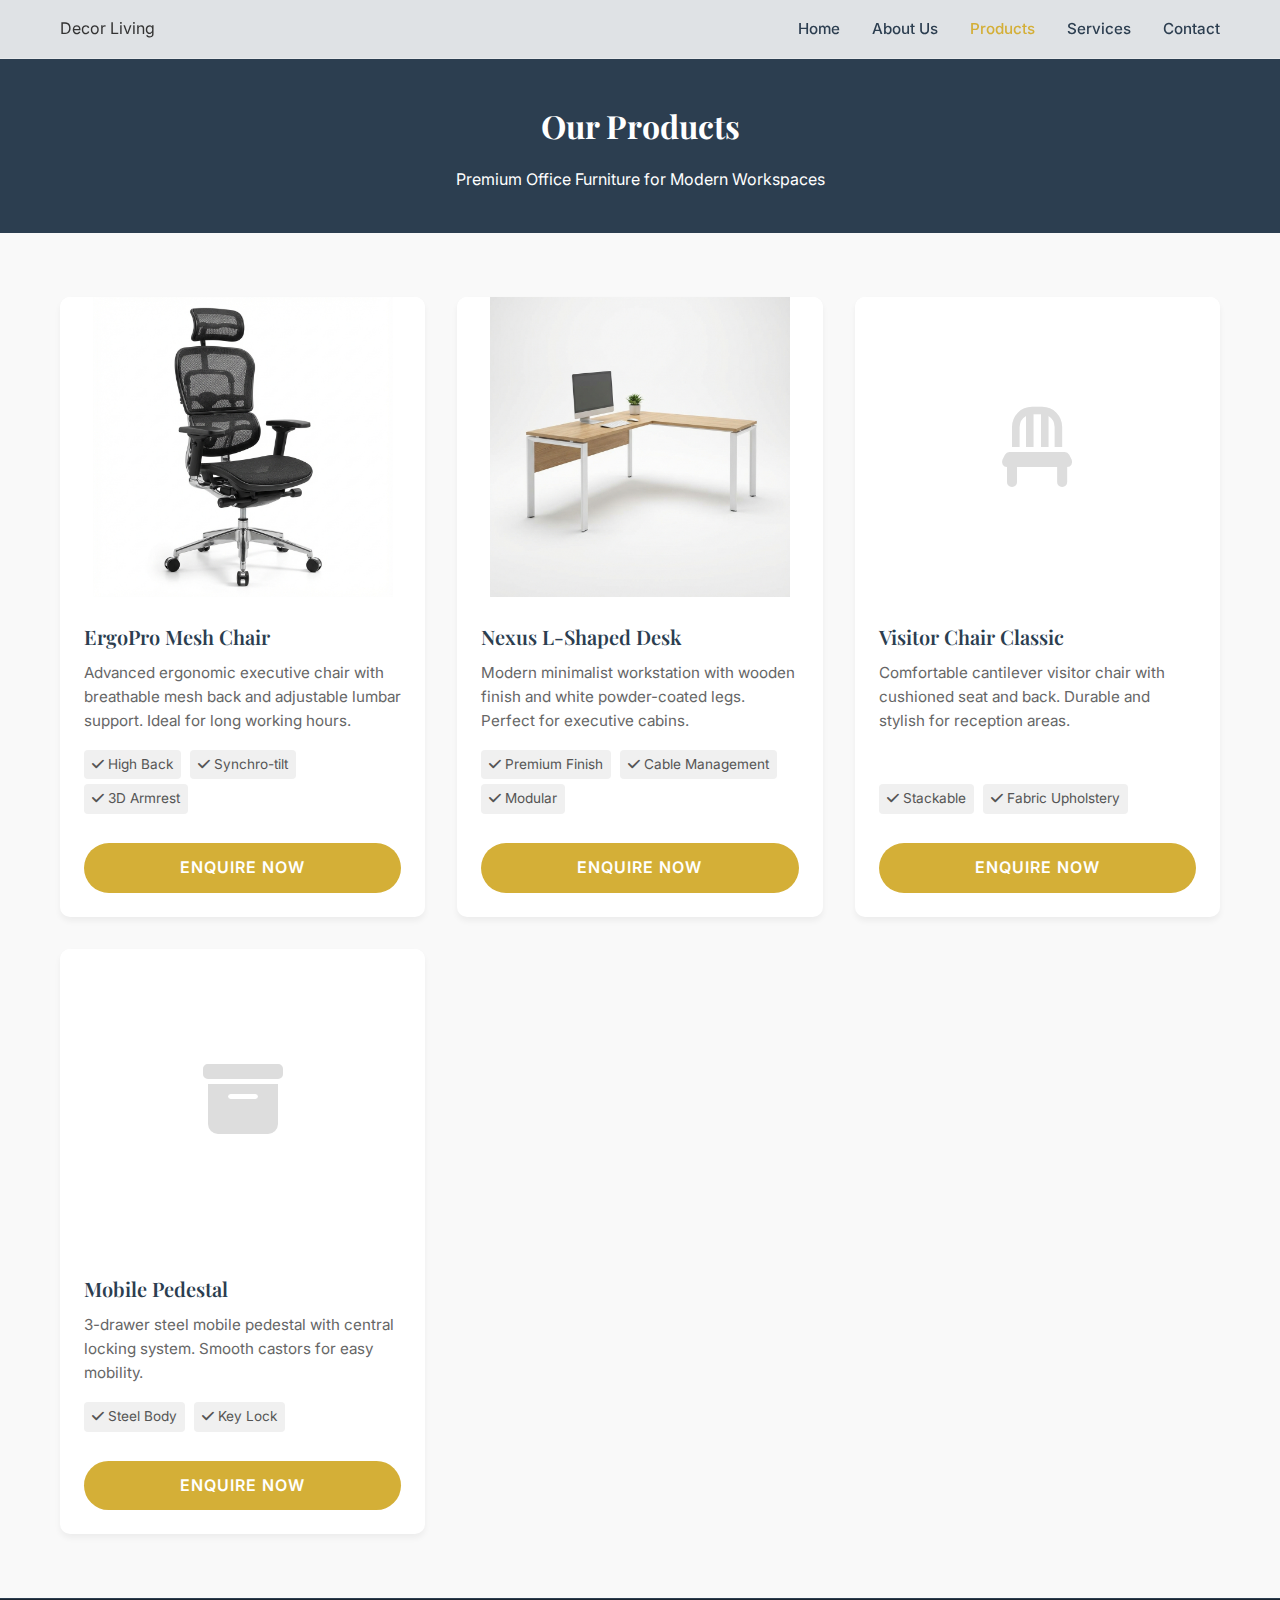
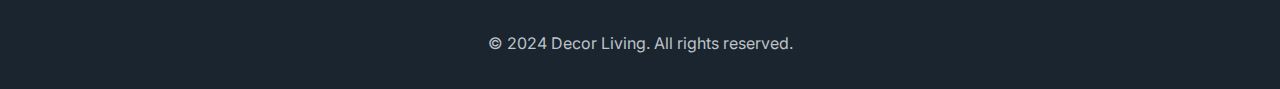
<file: products.html>
<!DOCTYPE html>
<html lang="en">

<head>
    <meta charset="UTF-8">
    <meta name="viewport" content="width=device-width, initial-scale=1.0">
    <title>Our Products - Decor Living Office Furniture</title>
    <meta name="description"
        content="Explore our range of premium ergonomic office chairs, workstations, and office supplies.">
    <!-- Fonts -->
    <link rel="preconnect" href="https://fonts.googleapis.com">
    <link rel="preconnect" href="https://fonts.gstatic.com" crossorigin>
    <link
        href="https://fonts.googleapis.com/css2?family=Inter:wght@400;500;600&family=Playfair+Display:wght@400;700&display=swap"
        rel="stylesheet">
    <!-- Styles -->
    <link rel="stylesheet" href="index.css">
    <!-- Icons -->
    <link rel="stylesheet" href="https://cdnjs.cloudflare.com/ajax/libs/font-awesome/6.4.0/css/all.min.css">
    <style>
        /* Product Specific Styles */
        .page-header {
            background-color: var(--primary-color);
            color: var(--white);
            padding: 100px 0 40px;
            text-align: center;
        }

        .page-header h1 {
            color: var(--white);
        }

        .products-section {
            padding: 4rem 0;
            background-color: var(--bg-color);
        }

        .product-grid {
            display: grid;
            grid-template-columns: repeat(auto-fill, minmax(300px, 1fr));
            gap: 2rem;
        }

        .product-card {
            background: var(--white);
            border-radius: 10px;
            overflow: hidden;
            box-shadow: var(--shadow-sm);
            transition: var(--transition);
            display: flex;
            flex-direction: column;
        }

        .product-card:hover {
            transform: translateY(-5px);
            box-shadow: var(--shadow-lg);
        }

        .product-image {
            height: 300px;
            overflow: hidden;
            background-color: #fff;
            display: flex;
            align-items: center;
            justify-content: center;
        }

        .product-image img {
            width: 100%;
            height: 100%;
            object-fit: contain;
            transition: var(--transition);
        }

        .product-card:hover .product-image img {
            transform: scale(1.05);
        }

        .product-details {
            padding: 1.5rem;
            flex-grow: 1;
            display: flex;
            flex-direction: column;
        }

        .product-title {
            font-size: 1.25rem;
            font-weight: 600;
            color: var(--primary-color);
            margin-bottom: 0.5rem;
        }

        .product-desc {
            color: #666;
            margin-bottom: 1rem;
            font-size: 0.95rem;
            flex-grow: 1;
        }

        .product-features {
            font-size: 0.85rem;
            color: #555;
            margin-bottom: 1.5rem;
        }

        .product-features span {
            display: inline-block;
            background: #f0f0f0;
            padding: 4px 8px;
            border-radius: 4px;
            margin-right: 5px;
            margin-bottom: 5px;
        }
    </style>
</head>

<body>

    <!-- Navigation -->
    <header>
        <div class="container">
            <nav>
                <div class="logo">Decor Living</div>
                <ul class="nav-links">
                    <li><a href="index.html#home">Home</a></li>
                    <li><a href="index.html#about">About Us</a></li>
                    <li><a href="products.html" class="active" style="color: var(--accent-gold);">Products</a></li>
                    <li><a href="index.html#services">Services</a></li>
                    <li><a href="index.html#contact">Contact</a></li>
                </ul>
            </nav>
        </div>
    </header>

    <!-- Page Header -->
    <div class="page-header">
        <div class="container">
            <h1>Our Products</h1>
            <p>Premium Office Furniture for Modern Workspaces</p>
        </div>
    </div>

    <!-- Products Section -->
    <section class="products-section">
        <div class="container">
            <div class="product-grid">
                <!-- Product 1: Chair -->
                <div class="product-card">
                    <div class="product-image">
                        <img src="assets/product-chair.png" alt="Ergonomic Mesh Chair">
                    </div>
                    <div class="product-details">
                        <h3 class="product-title">ErgoPro Mesh Chair</h3>
                        <p class="product-desc">Advanced ergonomic executive chair with breathable mesh back and
                            adjustable lumbar support. Ideal for long working hours.</p>
                        <div class="product-features">
                            <span><i class="fas fa-check"></i> High Back</span>
                            <span><i class="fas fa-check"></i> Synchro-tilt</span>
                            <span><i class="fas fa-check"></i> 3D Armrest</span>
                        </div>
                        <a href="index.html#contact" class="btn btn-primary" style="text-align: center;">Enquire Now</a>
                    </div>
                </div>

                <!-- Product 2: Desk -->
                <div class="product-card">
                    <div class="product-image">
                        <img src="assets/product-desk.png" alt="L-Shaped Workstation">
                    </div>
                    <div class="product-details">
                        <h3 class="product-title">Nexus L-Shaped Desk</h3>
                        <p class="product-desc">Modern minimalist workstation with wooden finish and white powder-coated
                            legs. Perfect for executive cabins.</p>
                        <div class="product-features">
                            <span><i class="fas fa-check"></i> Premium Finish</span>
                            <span><i class="fas fa-check"></i> Cable Management</span>
                            <span><i class="fas fa-check"></i> Modular</span>
                        </div>
                        <a href="index.html#contact" class="btn btn-primary" style="text-align: center;">Enquire Now</a>
                    </div>
                </div>

                <!-- More placeholders for visual balance -->
                <!-- Product 3: Chair Variant -->
                <div class="product-card">
                    <div class="product-image">
                        <i class="fas fa-chair" style="font-size: 5rem; color: #ddd;"></i>
                    </div>
                    <div class="product-details">
                        <h3 class="product-title">Visitor Chair Classic</h3>
                        <p class="product-desc">Comfortable cantilever visitor chair with cushioned seat and back.
                            Durable and stylish for reception areas.</p>
                        <div class="product-features">
                            <span><i class="fas fa-check"></i> Stackable</span>
                            <span><i class="fas fa-check"></i> Fabric Upholstery</span>
                        </div>
                        <a href="index.html#contact" class="btn btn-primary" style="text-align: center;">Enquire Now</a>
                    </div>
                </div>

                <!-- Product 4: Storage -->
                <div class="product-card">
                    <div class="product-image">
                        <i class="fas fa-archive" style="font-size: 5rem; color: #ddd;"></i>
                    </div>
                    <div class="product-details">
                        <h3 class="product-title">Mobile Pedestal</h3>
                        <p class="product-desc">3-drawer steel mobile pedestal with central locking system. Smooth
                            castors for easy mobility.</p>
                        <div class="product-features">
                            <span><i class="fas fa-check"></i> Steel Body</span>
                            <span><i class="fas fa-check"></i> Key Lock</span>
                        </div>
                        <a href="index.html#contact" class="btn btn-primary" style="text-align: center;">Enquire Now</a>
                    </div>
                </div>

            </div>
        </div>
    </section>

    <footer>
        <div class="container">
            <p>&copy; 2024 Decor Living. All rights reserved.</p>
        </div>
    </footer>

</body>

</html>
</file>
<file: index.css>
:root {
    --primary-color: #2c3e50;
    --accent-color: #c0392b;
    /* Deep Red/Bronze-ish if tweaked, let's go for Gold/Bronze actually */
    --accent-gold: #d4af37;
    --text-color: #333;
    --bg-color: #f9f9f9;
    --white: #ffffff;
    --glass-bg: rgba(255, 255, 255, 0.85);
    --glass-border: rgba(255, 255, 255, 0.3);
    --shadow-sm: 0 4px 6px rgba(0, 0, 0, 0.05);
    --shadow-lg: 0 10px 15px rgba(0, 0, 0, 0.1);
    --font-heading: 'Playfair Display', serif;
    --font-body: 'Inter', sans-serif;
    --transition: all 0.3s ease;
}

* {
    margin: 0;
    padding: 0;
    box-sizing: border-box;
}

body {
    font-family: var(--font-body);
    background-color: var(--bg-color);
    color: var(--text-color);
    line-height: 1.6;
    overflow-x: hidden;
}

h1,
h2,
h3,
h4,
h5,
h6 {
    font-family: var(--font-heading);
    color: var(--primary-color);
    margin-bottom: 1rem;
}

a {
    text-decoration: none;
    color: inherit;
    transition: var(--transition);
}

/* Utilities */
.container {
    max-width: 1200px;
    margin: 0 auto;
    padding: 0 20px;
}

.btn {
    display: inline-block;
    padding: 12px 30px;
    border-radius: 50px;
    font-weight: 600;
    text-transform: uppercase;
    letter-spacing: 1px;
    transition: var(--transition);
    cursor: pointer;
    border: none;
}

.btn-primary {
    background-color: var(--accent-gold);
    color: var(--white);
}

.btn-primary:hover {
    background-color: #bfa130;
    transform: translateY(-2px);
    box-shadow: var(--shadow-sm);
}

/* Header */
header {
    position: fixed;
    top: 0;
    width: 100%;
    z-index: 1000;
    background: var(--glass-bg);
    backdrop-filter: blur(10px);
    border-bottom: 1px solid var(--glass-border);
    padding: 1rem 0;
    transition: var(--transition);
}

nav {
    display: flex;
    justify-content: space-between;
    align-items: center;
}

.logo {
    /* Font styles removed as we are using an image now */
    display: flex;
    align-items: center;
}

.logo img {
    height: 45px;
    /* Increased by 50% */
    width: auto;
    object-fit: contain;
}

.nav-links {
    display: flex;
    gap: 2rem;
    list-style: none;
}

.nav-links a {
    font-size: 0.95rem;
    font-weight: 500;
    color: var(--primary-color);
    position: relative;
}

.nav-links a::after {
    content: '';
    position: absolute;
    width: 0;
    height: 2px;
    bottom: -4px;
    left: 0;
    background-color: var(--accent-gold);
    transition: var(--transition);
}

.nav-links a:hover::after {
    width: 100%;
}

/* Dropdown Menu */
.dropdown {
    position: relative;
    display: inline-block;
}

.dropdown-content {
    display: none;
    position: absolute;
    background-color: #f9f9f9;
    min-width: 200px;
    box-shadow: 0px 8px 16px 0px rgba(0, 0, 0, 0.2);
    z-index: 1;
    border-radius: 4px;
    padding: 10px 0;
}

.dropdown-content li {
    list-style: none;
    display: block !important;
    opacity: 1 !important;
    margin: 0 !important;
    width: 100%;
}

.dropdown-content a {
    color: var(--primary-color);
    padding: 12px 16px;
    text-decoration: none;
    display: block;
    font-size: 0.9rem;
}

.dropdown-content a:hover {
    background-color: #ddd;
    color: var(--accent-gold);
}

.dropdown:hover .dropdown-content {
    display: block;
}

/* Mobile Dropdown fix */
@media screen and (max-width: 768px) {
    .dropdown {
        width: 100%;
        text-align: center;
    }

    .dropdown-content {
        position: static;
        display: none;
        /* JS to toggle or just show always? Let's rely on hover/focus or CSS check */
        width: 100%;
        box-shadow: none;
        background-color: #eee;
    }

    .dropdown:hover .dropdown-content {
        display: block;
    }
}

/* Burger Menu */
.burger {
    display: none;
    cursor: pointer;
}

.burger div {
    width: 25px;
    height: 3px;
    background-color: var(--primary-color);
    margin: 5px;
    transition: all 0.3s ease;
}

@media screen and (max-width: 768px) {
    .nav-links {
        position: absolute;
        right: 0px;
        height: 92vh;
        top: 8vh;
        background-color: var(--white);
        display: flex;
        flex-direction: column;
        align-items: center;
        width: 50%;
        transform: translateX(100%);
        transition: transform 0.5s ease-in;
        box-shadow: -2px 0 5px rgba(0, 0, 0, 0.1);
        padding-top: 2rem;
    }

    .nav-links li {
        opacity: 0;
        margin: 1.5rem 0;
    }

    .burger {
        display: block;
    }
}

.nav-active {
    transform: translateX(0%);
}

@keyframes navLinkFade {
    from {
        opacity: 0;
        transform: translateX(50px);
    }

    to {
        opacity: 1;
        transform: translateX(0);
    }
}

.toggle .line1 {
    transform: rotate(-45deg) translate(-5px, 6px);
}

.toggle .line2 {
    opacity: 0;
}

.toggle .line3 {
    transform: rotate(45deg) translate(-5px, -6px);
}

/* Hero Section */
/* Hero Slider */
.hero-slider {
    position: relative;
    width: 100%;
    height: 100vh;
    overflow: hidden;
    padding-top: 80px;
    /* Offset for fixed header */
    background-color: #2c3e50;
    /* Fallback */
}

.slide {
    position: absolute;
    top: 0;
    left: 0;
    width: 100%;
    height: 100%;
    opacity: 0;
    transition: opacity 1s ease-in-out;
    background-size: cover;
    background-position: center;
    background-repeat: no-repeat;
    display: flex;
    /* To center content */
    align-items: center;
    justify-content: center;
    text-align: center;
}

.slide.active {
    opacity: 1;
    z-index: 1;
}

.slide::before {
    content: '';
    position: absolute;
    top: 0;
    left: 0;
    width: 100%;
    height: 100%;
    background: rgba(0, 0, 0, 0.4);
    /* Dark overlay */
    z-index: 0;
}

.hero-content {
    position: relative;
    z-index: 2;
    /* Above overlay */
    max-width: 800px;
    padding: 2rem;
    background: rgba(0, 0, 0, 0.3);
    /* Subtle glass dark overlay */
    backdrop-filter: blur(4px);
    border-radius: 10px;
    animation: fadeInUp 1s ease-out;
    color: var(--white);
}

.slider-nav {
    position: absolute;
    bottom: 20px;
    left: 50%;
    transform: translateX(-50%);
    z-index: 3;
    display: flex;
    gap: 10px;
}

.slider-dot {
    width: 12px;
    height: 12px;
    background-color: rgba(255, 255, 255, 0.5);
    border-radius: 50%;
    cursor: pointer;
    transition: background-color 0.3s;
}

.slider-dot.active {
    background-color: var(--accent-gold);
}

.hero-content {
    max-width: 800px;
    padding: 2rem;
    background: rgba(0, 0, 0, 0.2);
    /* Subtle glass dark overlay for text readability */
    backdrop-filter: blur(2px);
    border-radius: 10px;
    animation: fadeInUp 1s ease-out;
}

.hero h1 {
    font-size: 4rem;
    margin-bottom: 1rem;
    color: var(--white);
    text-shadow: 0 2px 4px rgba(0, 0, 0, 0.3);
}

.hero p {
    font-size: 1.2rem;
    margin-bottom: 2rem;
    color: #f0f0f0;
}

/* Sections General */
section {
    padding: 5rem 0;
}

.section-title {
    text-align: center;
    margin-bottom: 4rem;
}

.section-title h2 {
    font-size: 2.5rem;
    margin-bottom: 0.5rem;
}

.section-title span {
    display: block;
    width: 60px;
    height: 3px;
    background: var(--accent-gold);
    margin: 0 auto;
}

/* About Section */
.about {
    background-color: var(--white);
}

.about-grid {
    display: grid;
    grid-template-columns: 1fr 1fr;
    gap: 4rem;
    align-items: center;
}

.about-text h3 {
    font-size: 2rem;
    color: var(--accent-gold);
}

/* Services */
.services {
    background-color: var(--bg-color);
}

.services-grid {
    display: grid;
    grid-template-columns: repeat(auto-fit, minmax(300px, 1fr));
    gap: 2rem;
}

.service-card {
    background: var(--white);
    padding: 2rem;
    border-radius: 10px;
    box-shadow: var(--shadow-sm);
    text-align: center;
    transition: var(--transition);
}

.service-card:hover {
    transform: translateY(-10px);
    box-shadow: var(--shadow-lg);
}

.service-icon {
    font-size: 3rem;
    color: var(--accent-gold);
    margin-bottom: 1rem;
}

/* Gallery / Portfolio */
.gallery {
    padding: 0;
}

.gallery-grid {
    display: flex;
    flex-wrap: wrap;
}

.gallery-item {
    flex: 1 1 300px;
    height: 300px;
    background-color: #ddd;
    /* Placeholder color */
    position: relative;
    overflow: hidden;
}

.gallery-item img {
    width: 100%;
    height: 100%;
    object-fit: cover;
    transition: var(--transition);
}

.gallery-item:hover img {
    transform: scale(1.1);
}

/* Contact */
.contact {
    background-color: var(--primary-color);
    color: var(--white);
}

.contact h2 {
    color: var(--white);
}

.contact-form {
    max-width: 600px;
    margin: 0 auto;
    display: grid;
    gap: 1.5rem;
}

.form-group input,
.form-group textarea {
    width: 100%;
    padding: 15px;
    border: none;
    border-radius: 5px;
    font-family: var(--font-body);
}

.contact-info {
    text-align: center;
    margin-top: 3rem;
}

/* Footer */
footer {
    background-color: #1a252f;
    color: #bdc3c7;
    padding: 2rem 0;
    text-align: center;
    border-top: 1px solid #2c3e50;
}

/* Animations */
@keyframes fadeInUp {
    from {
        opacity: 0;
        transform: translateY(30px);
    }

    to {
        opacity: 1;
        transform: translateY(0);
    }
}

/* Mobile */
@media (max-width: 768px) {


    .hero h1 {
        font-size: 2.5rem;
    }

    .about-grid {
        grid-template-columns: 1fr;
    }
}
</file>
